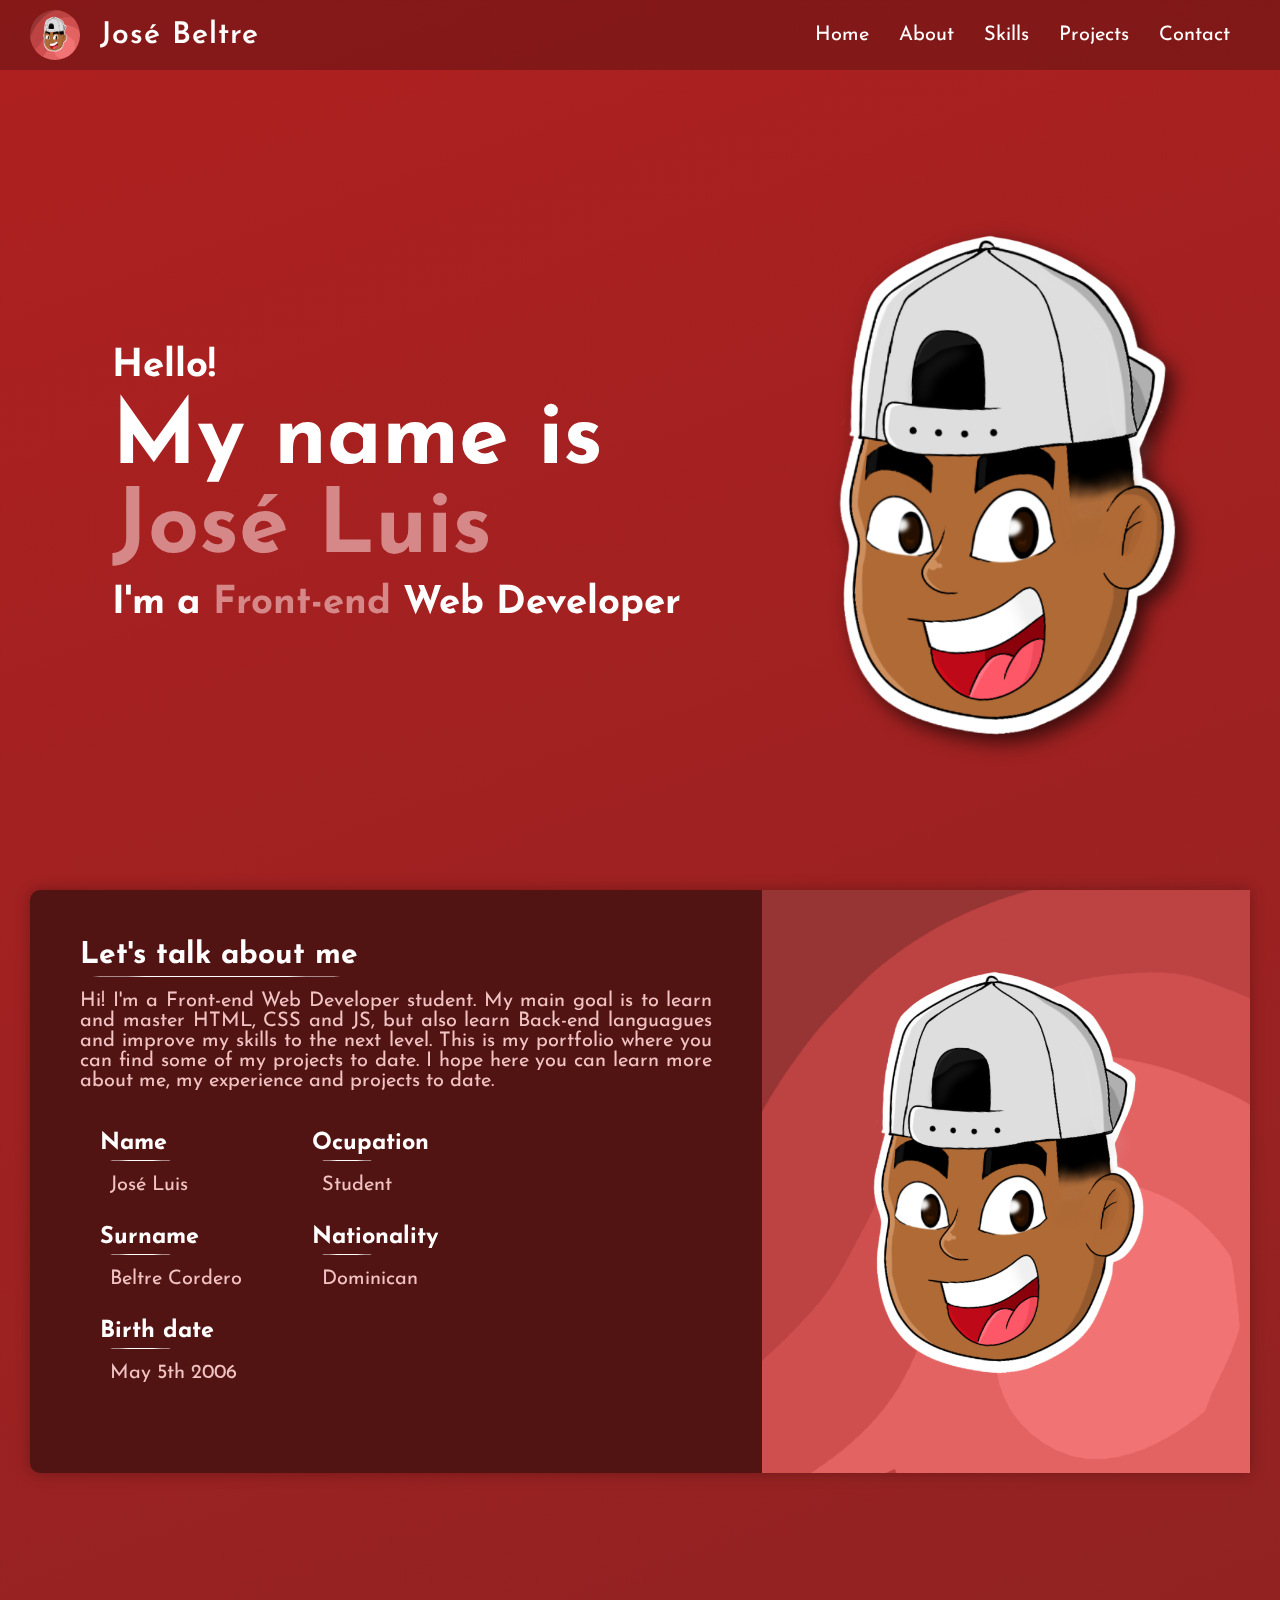
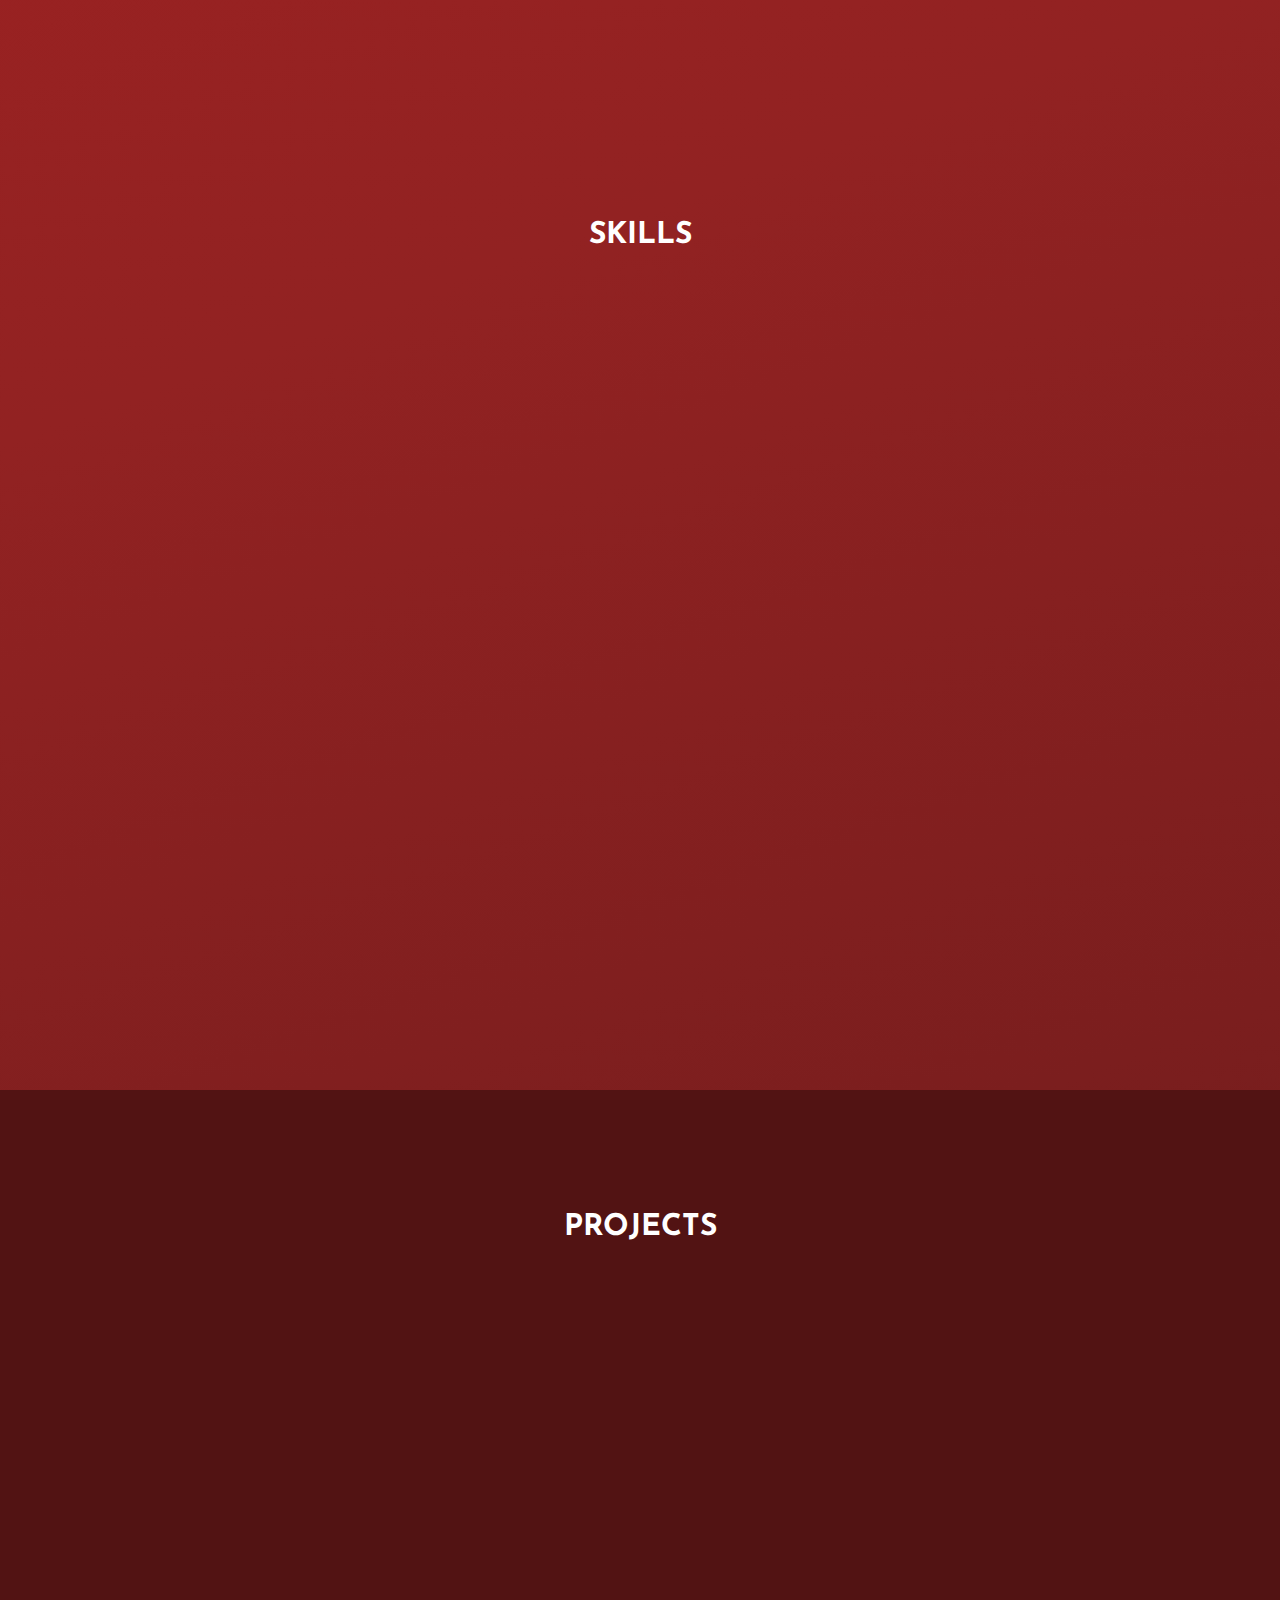
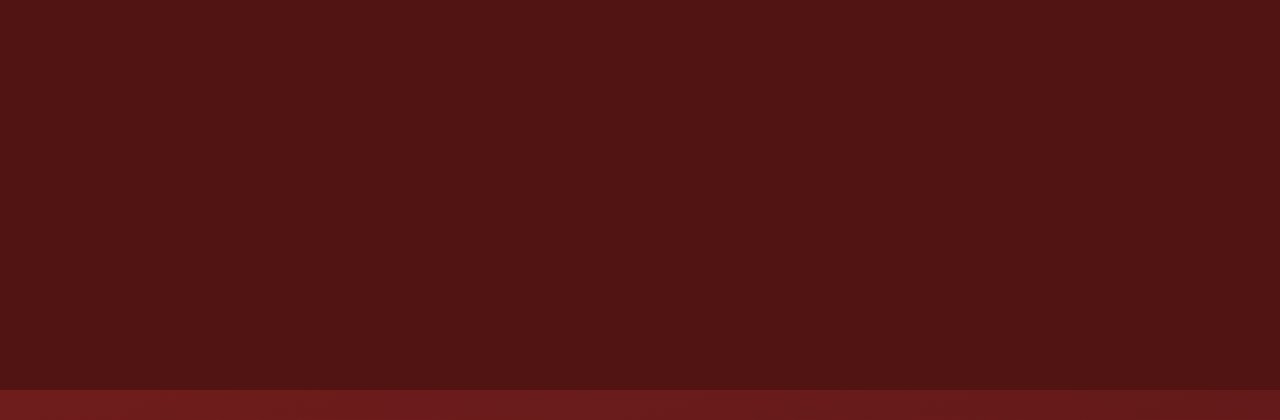
<file: index.html>
<!DOCTYPE html>
<html lang="en">
<head>
    <meta charset="UTF-8">
    <meta http-equiv="X-UA-Compatible" content="IE=edge">
    <meta name="viewport" content="width=device-width, initial-scale=1.0">
    <link rel="stylesheet" href="https://cdn.jsdelivr.net/npm/bootstrap-icons@1.10.5/font/bootstrap-icons.css">
    <link rel="stylesheet" href="./src/style.css">
    <link rel="preconnect" href="https://fonts.googleapis.com">
    <link rel="preconnect" href="https://fonts.gstatic.com" crossorigin>
    <link href="https://fonts.googleapis.com/css2?family=Sigmar&family=Josefin+Sans&display=swap" rel="stylesheet">
    <link rel="icon" href="./assets/logo-page.png" type="image/x-icon">
    <title>José Beltre - Portfolio</title>
</head>
<body>
    <header>
        <div class="logo">
            <img src="./assets/logo.jpg" alt="logo">
            <h2>José Beltre</h2>
        </div>
        <div class="open-nav"><i class="bi bi-list"></i></div>
        <nav class="nav">
            <div class="close-nav"><i class="bi bi-x-lg"></i></div>
            <div class="a_list">
                <a href="#home">Home</a>
                <a href="#about">About</a>
                <a href="#skills">Skills</a>
                <a href="#projects">Projects</a>
                <a href="#contact">Contact</a>
            </div>
        </nav>
    </header>
    <main>
        <section id="home" class="home">
            <div class="home__div1 animate">
                <div>
                    <h2>Hello!</h2>
                    <h2>My name is</h2>
                    <h2>José Luis</h2>
                    <h2>I'm a <span> Front-end</span> Web Developer</h2>
                    
                </div>
            </div>
            <div class="home__div2 animate">
                <img src="./assets/logo-no-bg.png" alt="main-img">
            </div>
        </section>
        <section class="about" id="about">
            <div class="about-container animate">
                <div class="about__div1">
                    <h2>Let's talk about me</h2>
                    <p>Hi! I'm a Front-end Web Developer student. My main goal is to learn and master HTML, CSS and JS, but also learn Back-end languagues and improve my skills to the next level. This is my portfolio where you can find some of my projects to date.  I hope here you can learn more about me, my experience and projects to date.</p>
                    <div class="about__div1-infolist">
                        <ul>
                            <li>
                                <h3>Name</h3>
                                <p>José Luis</p>
                            </li>
                            <li>
                                <h3>Surname</h3>
                                <p>Beltre Cordero</p>
                            </li>
                            <li>
                                <h3>Birth date</h3>
                                <p>May 5th 2006</p>
                            </li>
                        </ul>
                        <ul>
                                
                            <li>
                                <h3>Ocupation</h3>
                                <p>Student</p>
                            </li>
                            <li>
                                <h3>Nationality</h3>
                                <p>Dominican</p>
                            </li>
                        </ul>
                    </div>
                </div>
                <div class="about__div2">
                </div>
            </div>
        </section>
        <section class="skills" id="skills">
            <h2>SKILLS</h2>
            <div class="skills__div1">
                <ul class="skills-list">
                    <li class="animate">
                        <h3>HTML5</h3>
                        <div class="progressbar"><span>90%</span></div>
                    </li>
                    <li class="animate">
                        <h3>CSS3</h3>
                        <div class="progressbar"><span>70%</span></div>
                    </li>
                    <li class="animate">
                        <h3>BOOSTRAP</h3>
                        <div class="progressbar"><span>0%</span></div>
                    </li>
                    <li class="animate">
                        <h3>JS</h3>
                        <div class="progressbar"><span>20%</span></div>
                    </li>
                    <li class="animate">
                        <h3>REACT/ANGULAR</h3>
                        <div class="progressbar"><span>0%</span></div>
                    </li>
                    <li class="animate">
                        <h3>PHP</h3>
                        <div class="progressbar"><span>0%</span></div>
                    </li>
                </ul>
            </div>
        </section>
        <section id="projects" class="projects ">
            <h2>PROJECTS</h2>
            <div class="projects__div animate"></div>
        </section>
    </main>
    <script type="module" src="./src/script.js"></script>
</body>
</html>
</file>
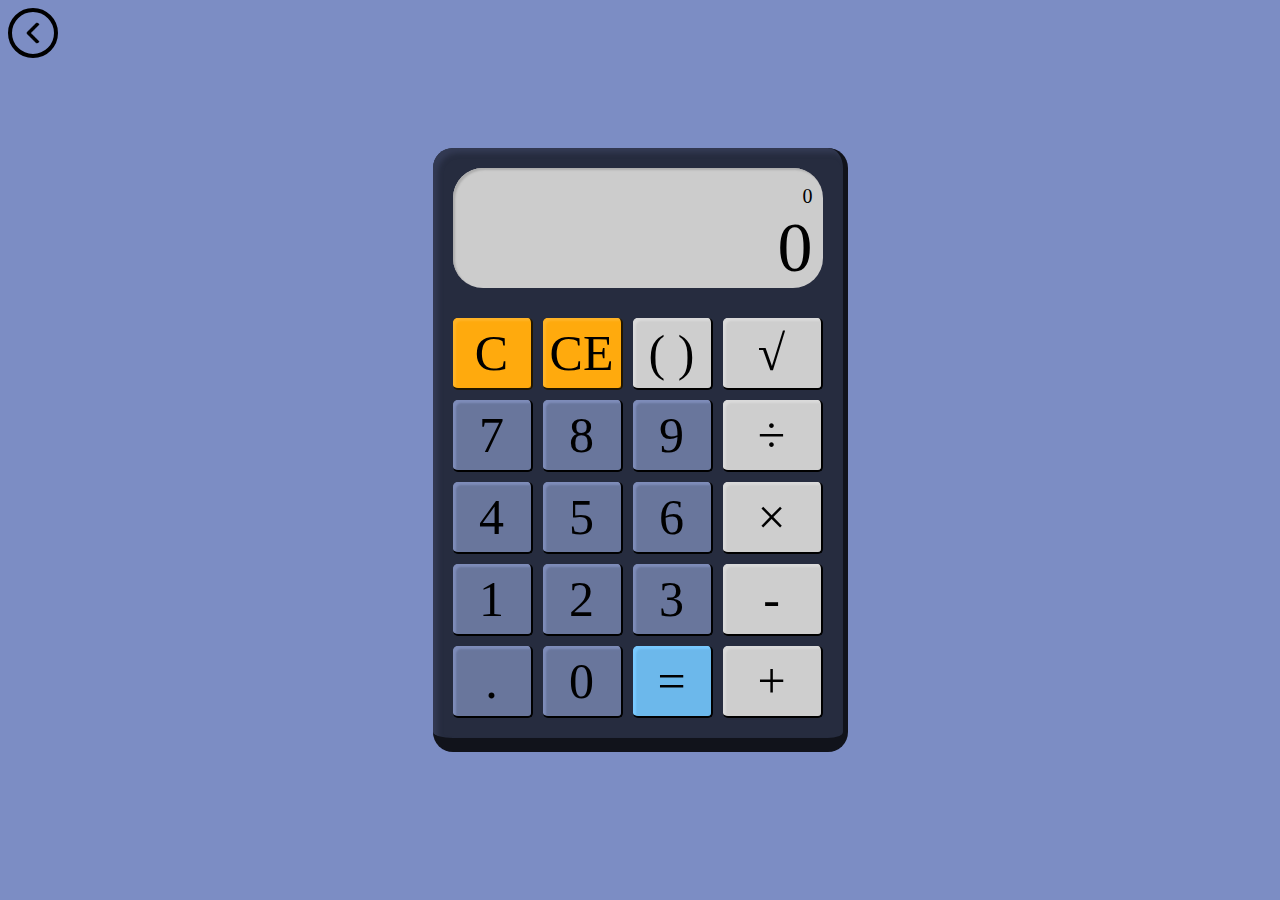
<file: projects/Calculator/calculator.html>
<!DOCTYPE html>
<html lang="en">
<head>
    <meta charset="UTF-8">
    <meta http-equiv="X-UA-Compatible" content="IE=edge">
    <meta name="viewport" content="width=device-width, initial-scale=1.0">
    <meta name="description" content="A simple calculator ideal for basic mathematical operations, made with the purpose of learning basic programing!">
    <meta name="author" content="José Beltre">
    <link rel="stylesheet" href="./styles/styles.css">
    <title>Calculator</title>
</head>
<body>
    <a href="">
        <img id="arrowBack" src="./assets/flecha-izquierda.png" alt="Arrow to go back">
    </a>
    <!-- <h1>Jose's Calculator</h1> -->
    <div class="calculator">
        <!-- Pantalla de la Calculadora -->
        <div class="screen">
            <p id="ecuations">0</p>
            <p id="result">0</p>
        </div>
        <!-- Teclado -->
        <div class="keyboard">
            <div class="firstOfAllRow">
                <div id="btnClear" class="buttons functionsBtns C">C</div>
                <div id="btnClear2" class="buttons functionsBtns C">CE</div>
                <div id="btnParenthesis" class="buttons functionsBtns">( )</div>
                <div id="btnSquareRoot" class="buttons operationsColumn">√</div>
            </div>
            <div class="firstRow">
                <div id="btn7" class="buttons">7</div>
                <div id="btn8" class="buttons">8</div>
                <div id="btn9" class="buttons">9</div>
                <div id="btnDivision" class="buttons operationsColumn">÷</div>
            </div>
            <div class="secondRow">
                <div id="btn4" class="buttons">4</div>
                <div id="btn5" class="buttons">5</div>
                <div id="btn6" class="buttons">6</div>
                <div id="btnMultiplication" class="buttons operationsColumn">×</div>
            </div>
            <div class="thirdRow">
                <div id="btn1" class="buttons">1</div>
                <div id="btn2" class="buttons">2</div>
                <div id="btn3" class="buttons">3</div>
                <div id="btnRest" class="buttons operationsColumn">-</div>
            </div>
            <div class="fourthRow">
                <div id="btnPoint" class="buttons">.</div>
                <div id="btn0" class="buttons">0</div>
                <div id="btnResult" class="buttons functionsBtns equal">=</div>
                <div id="btnSum"class="buttons operationsColumn">+</div>
            </div>
            
        </div>

    </div>

<script src="./scripts/script.js"></script>
</body>
</html>
</file>
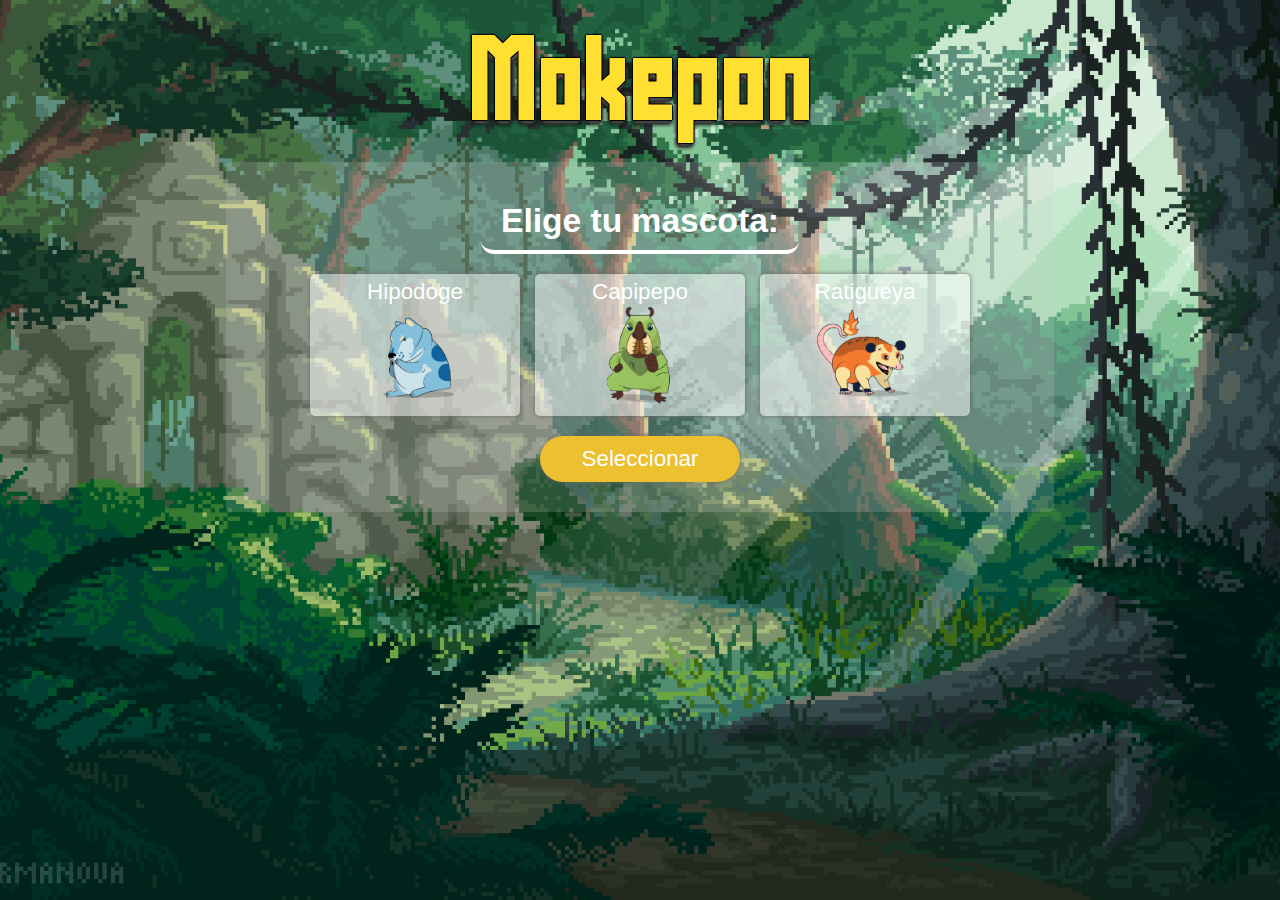
<file: projects/Mokepon/mokepon.html>
<!DOCTYPE html>
<html lang="es">

<head>

    <meta charset="UTF-8">
    <meta http-equiv="X-UA-Compatible" content="IE=edge">
    <meta name="viewport" content="width=device-width, initial-scale=1.0">
    <link rel="stylesheet" href="styles.css">
    <title>Mokepon</title>
</head>

<body>
    <header>
        <img src="./media/Mokepon.png" alt="mokepon">
    </header>

    <main class="container">
        <section id="seleccion-mascota">
            <h2>Elige tu mascota:</h2>
            <div id="contenedor-tarjetas" class="seleccion-mascota-div">
               

                <!--
                    <label for="langostelvis">Langostelvis</label>
                    <input type="radio" name="mascota" id="langostelvis" />
            
                    <label for="tucapalma">Tucapalma</label>
                    <input type="radio" name="mascota" id="tucapalma" />
            
                    <label for="pydos">Pydos</label>
                    <input type="radio" name="mascota" id="pydos" />
            
                    Langostelvis -> Agua🌊 y Fuego🔥
                    Tucapalma -> Agua🌊 y Tierra🌱
                    Pydos -> Tierra🌱 y Fuego🔥
                    -->
            </div>
            <button type="button" id="boton-mascota">Seleccionar</button>
        </section>
        <section id="seleccion-ataque">

            <h2>Elige el ataque:</h2>

            <div id="contenedor-ataques" class="botones-ataques">
                
            </div>

            <div id="mensajes">
                <p id="resultado"> ¡Que comience la batalla! </p>

            </div>

            <section id="ultimo-section">

                <div id="div-reiniciar">
                    <button id="boton-reinicio">Reiniciar</button>
                </div>
            </section>

            <div class="ataques-div">

                <div>
                    <p class="green vidas" id="vidas-jugador">3</p>
                    <p class="green" id="mascota-jugador"></p>
                    <div id="ataque-jugador"></div>
                </div>
                <div>
                    <p class="green vidas" id="vidas-enemigo">3</p>
                    <p class="green" id="mascota-enemigo"></p>
                    <div id="ataque-enemigo"></div>
                </div>

            </div>

        </section>
    </main>
    <script src="js/codigo.js"></script>
</body>

</html>
</file>
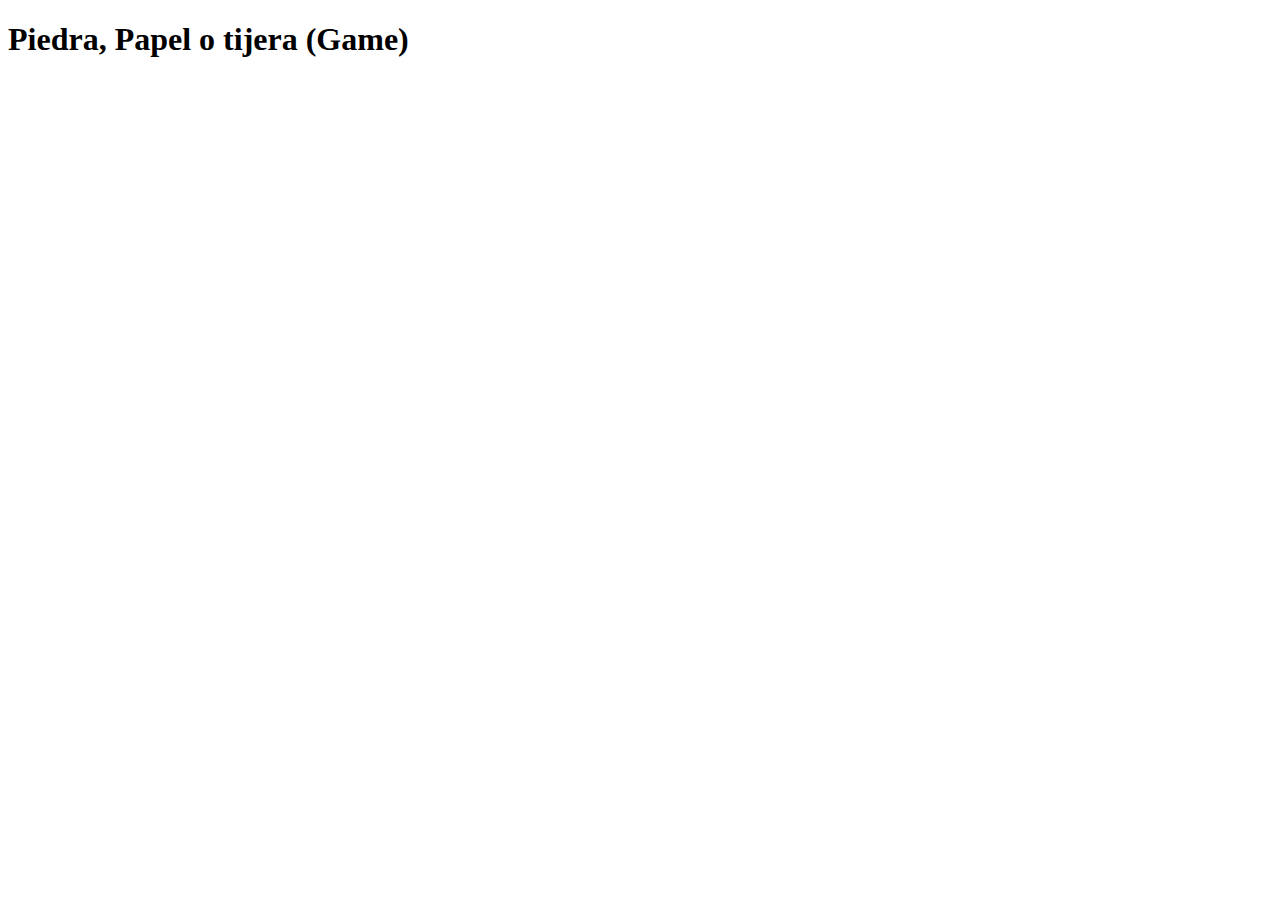
<file: projects/PPyT/1-Piedra-Papel-Tijeras.html>
<!DOCTYPE html>
<html lang="en">
<head>
    <meta charset="UTF-8">
    <meta http-equiv="X-UA-Compatible" content="IE=edge">
    <meta name="viewport" content="width=device-width, initial-scale=1.0">
    <title>No c</title>
    <script>
    //Juego> Piedra, Papel o Tijera
    let jugador = 0
    let pc = 2 
    //Pedir al usuario un valor
    jugador = prompt("Elige: 1. Piedra 2. Papel 3. Tijera")
    //Condicionales de Opciones Jugador
    if(jugador == 1){
        alert("Elegiste Piedra🥌")
    } else if(jugador == 2){
        alert("Elegiste Papel📃")
    } else if(jugador == 3){
        alert("Elegiste Tijera✂")
    }
    else{
        alert("El valor no es un valor enlistado")
    }
    //Condicionales de Opciones Maquina
    if(pc == 1){
        alert("La Maquina eligio Piedra🥌")
    } else if(pc == 2){
        alert("La Maquina eligio Papel📃")
    } else if(pc == 3){
        alert("La Maquina eligio Tijera✂")
    }
    //COMBATE
    if(pc == jugador){
        alert("EMPATE! :0")
    } else if(jugador == 1 && pc == 3){
        alert('Ganaste :D')
    } else if(jugador == 2 && pc == 1){
        alert("Ganaste :D")
    } else if(jugador == 3 && pc == 2){
        alert('Ganaste :D')
    } else{
        alert('Perdiste papi chulo :c')
    }

    </script>
</head>
<body>
    <h1>Piedra, Papel o tijera (Game) </h1>
</body>
</html>
</file>
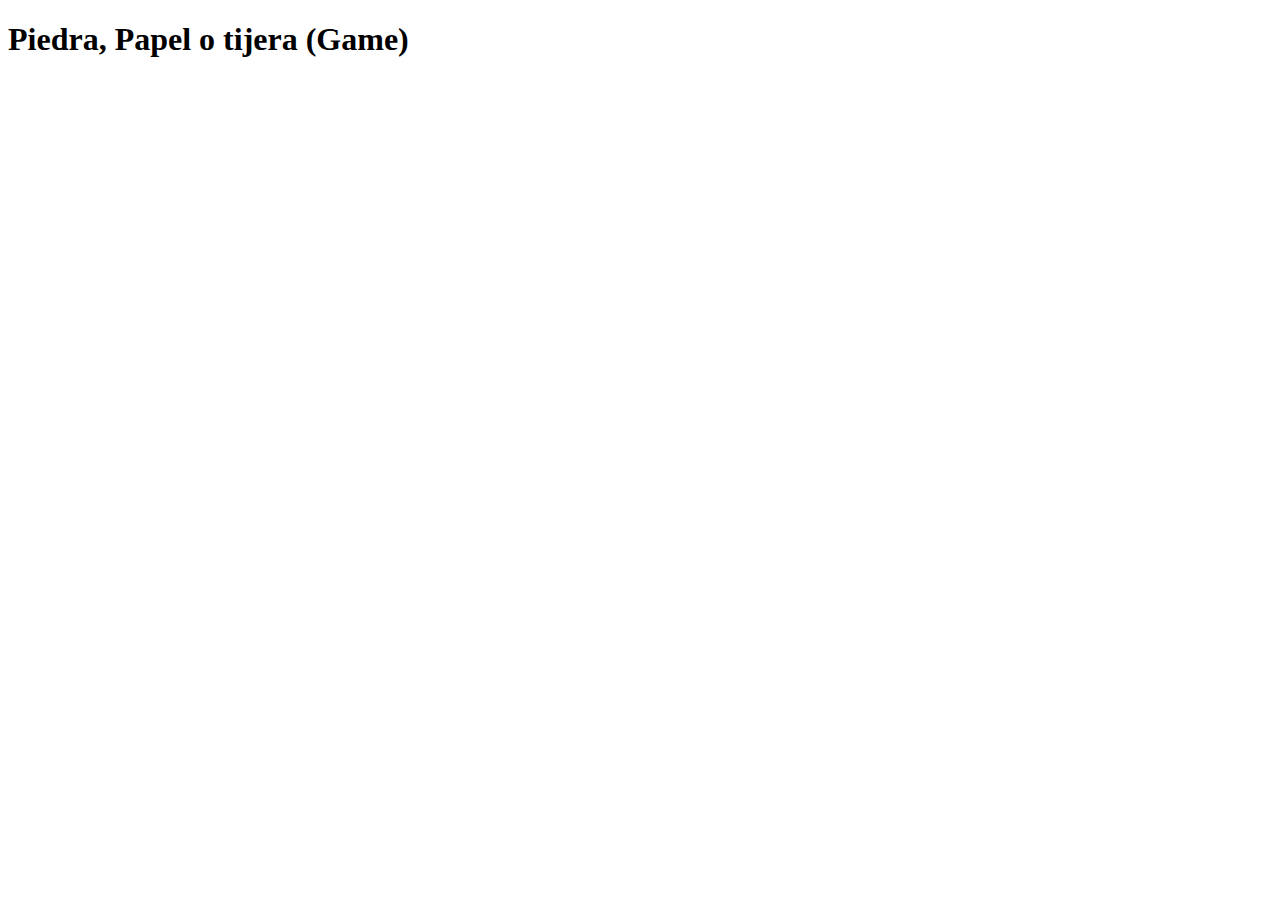
<file: projects/PPyT/2-Piedra-Papel-Tijeras.html>
<!DOCTYPE html>
<html lang="en">
<head>
    <meta charset="UTF-8">
    <meta http-equiv="X-UA-Compatible" content="IE=edge">
    <meta name="viewport" content="width=device-width, initial-scale=1.0">
    <title>No c</title>
    <script>
    //Juego> Piedra, Papel o Tijera
    let jugador = 0
    let min = 1
    let max = 3
    let pc = Math.floor( Math.random() * ( max - min + 1 ) + min );
    //Pedir al usuario un valor
    jugador = prompt("Elige: 1. Piedra 2. Papel 3. Tijera")
    //Condicionales de Opciones Jugador
    if(jugador == 1){
        alert("Elegiste Piedra🥌")
    } else if(jugador == 2){
        alert("Elegiste Papel📃")
    } else if(jugador == 3){
        alert("Elegiste Tijera✂")
    }
    else{
        alert("El valor no es un valor enlistado")
    }
    //Condicionales de Opciones Maquina
    if(pc == 1){
        alert("La Maquina eligio Piedra🥌")
    } else if(pc == 2){
        alert("La Maquina eligio Papel📃")
    } else if(pc == 3){
        alert("La Maquina eligio Tijera✂")
    }
    //COMBATE
    if(pc == jugador){
        alert("EMPATE! :0")
    } else if(jugador == 1 && pc == 3){
        alert('Ganaste :D')
    } else if(jugador == 2 && pc == 1){
        alert("Ganaste :D")
    } else if(jugador == 3 && pc == 2){
        alert('Ganaste :D')
    } else{
        alert('Perdiste papi chulo :c')
    }

    </script>
</head>
<body>
    <h1>Piedra, Papel o tijera (Game) </h1>
</body>
</html>
</file>
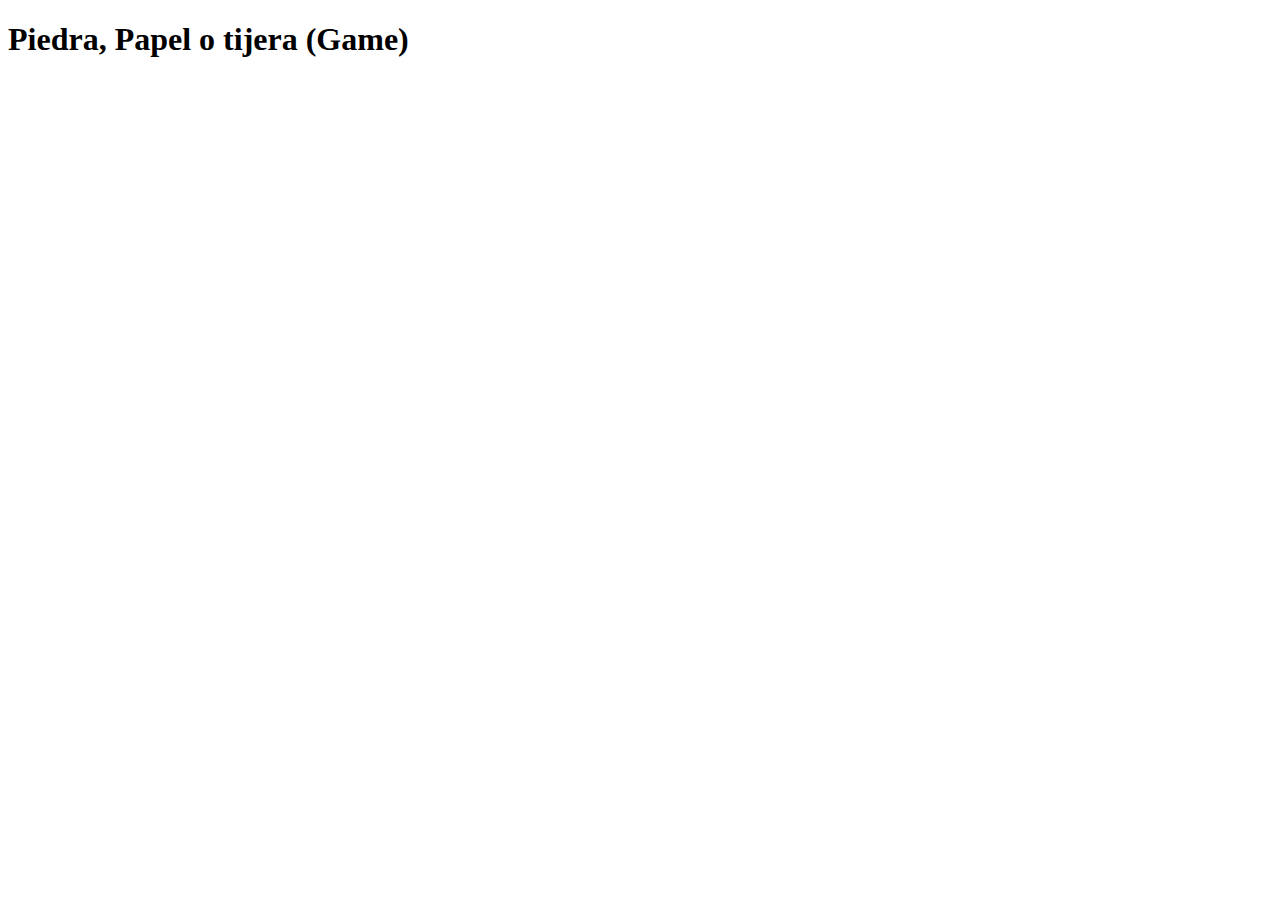
<file: projects/PPyT/3-Piedra-Papel-Tijeras-Funcion-random.html>
<!DOCTYPE html>
<html lang="en">
<head>
    <meta charset="UTF-8">
    <meta http-equiv="X-UA-Compatible" content="IE=edge">
    <meta name="viewport" content="width=device-width, initial-scale=1.0">
    <title>No c</title>
    <script>
    //Declarando una funcion para sacar numeros random
    function randomNum(min, max){
        return Math.floor( Math.random() * ( max - min + 1 ) + min );
    }
    //Funcion para jugada
    function eleccion(jugada){
        let resultado = ""
        if(jugada == 1){
            resultado = "Piedra🥌"
        } else if(jugada == 2){
            resultado = "Papel📃"
        } else if(jugada == 3){
            resultado = "Tijera✂"
        } else{
            resultado = "❌Valor no enlistado❌"
        }
            return resultado
    }
    //Juego: Piedra, Papel o Tijera
    let jugador = 0
    let pc = 0
    let triunfosJ = 0
    let triunfosPc = 0

    //Bucle/Ciclo
    while (triunfosJ != 3 && triunfosPc != 3) {
        //Valor de la Maquina
        pc = randomNum(1,3)
        //Pedir al usuario un valor
        jugador = prompt("Elige: 1. Piedra 2. Papel 3. Tijera")

        //Alerts de las elecciones
        alert("El Jugador ha elegido: " + eleccion(jugador))
        alert("La Máquina ha elegido: " + eleccion(pc))

        //COMBATE
        if(pc == jugador){
            alert("EMPATE! :0")
        } else if(jugador == 1 && pc == 3){
            alert('Ganaste :D')
            triunfosJ += 1
        } else if(jugador == 2 && pc == 1){
            alert("Ganaste :D")
            triunfosJ += 1
        } else if(jugador == 3 && pc == 2){
            alert('Ganaste :D')
            triunfosJ += 1
        } else{
            alert('Perdiste papi chulo :c')
            triunfosPc += 1
        }

            }
        if (triunfosJ == 3){
            alert('Ganaste ' + triunfosJ + ' veces. Perdiste ' + triunfosPc + ' veces. Le has ganado a la Maquina eres todo un crack, toma una flor 🌷')
        }
        else if (triunfosPc == 3){
            alert('Ganaste ' + triunfosJ + ' veces. Perdiste ' + triunfosPc + ' veces. Ha ganado la Maquina, pero no te desanimes, toma un chocolatito 🍫')
        }

    </script>
</head>
<body>
    <h1>Piedra, Papel o tijera (Game) </h1>
</body>
</html>
</file>
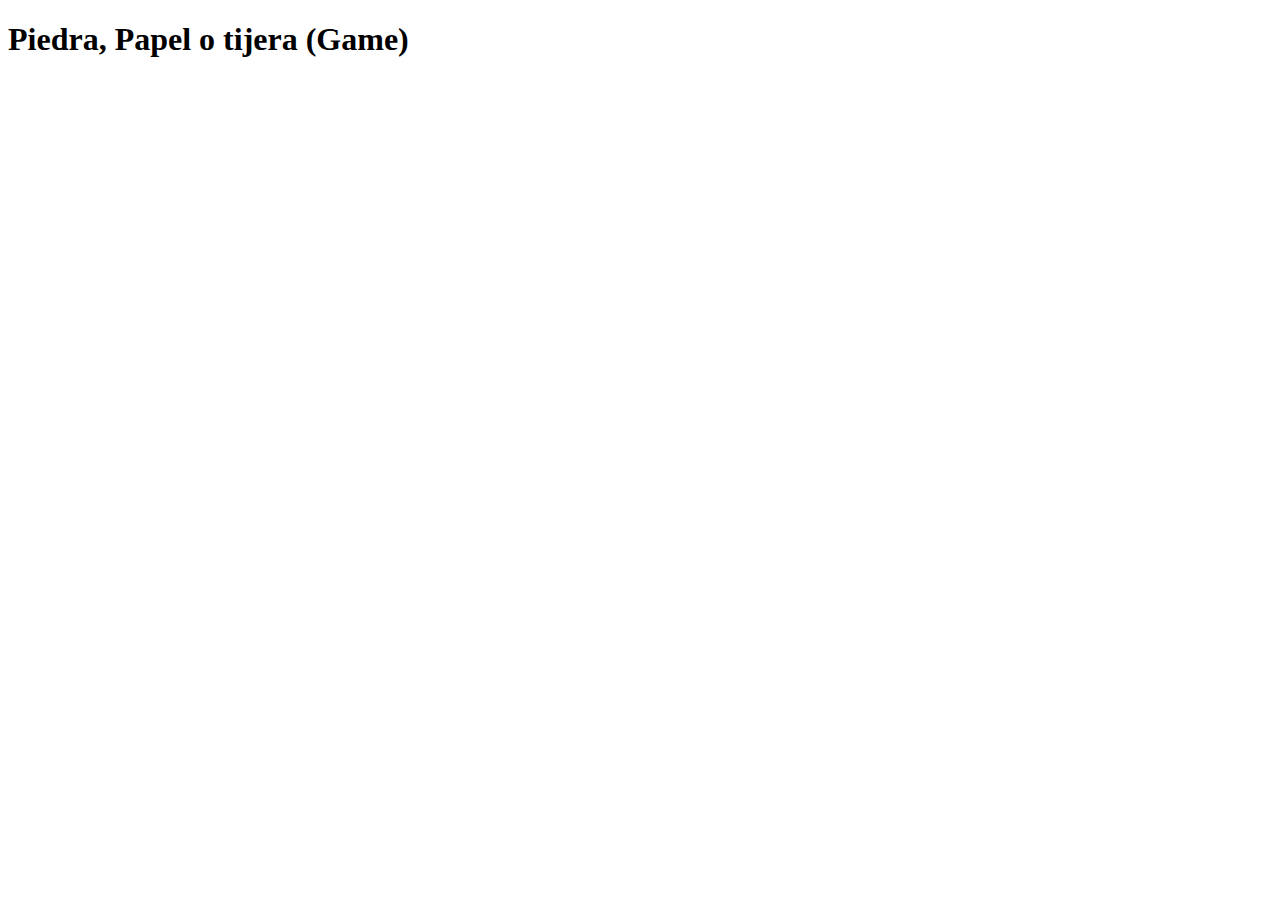
<file: projects/PPyT/4-Piedra-Papel-Tijeras.html>
<!DOCTYPE html>
<html lang="en">
<head>
    <meta charset="UTF-8">
    <meta http-equiv="X-UA-Compatible" content="IE=edge">
    <meta name="viewport" content="width=device-width, initial-scale=1.0">
    <title>No c</title>
    <script>
    //Declarando una funcion para sacar numeros random
    function randomNum(min, max){
        return Math.floor( Math.random() * ( max - min + 1 ) + min );
    }
    //Funcion para jugada
    function eleccion(jugada){
        let resultado = ""
        if(jugada == 1){
            resultado = "Piedra🥌"
        } else if(jugada == 2){
            resultado = "Papel📃"
        } else if(jugada == 3){
            resultado = "Tijera✂"
        } else{
            resultado = "❌Valor no enlistado❌"
        }
            return resultado
    }
    //Funcion para el Combate
    function combate(jugador1, jugador2){
        victoria = ''
        if(jugador1 == jugador2){
            alert("EMPATE! :0") 
            victoria = 'empate'
        } else if((jugador1 == 1 && jugador2 == 3) || (jugador1 == 2 && jugador2 == 1 ) || (jugador1 == 3 && jugador2 == 2)) {
            alert('Ganaste :D')
            victoria = 'gana'
        } else{
            alert('Perdiste papi chulo :c')
            victoria = 'pierde' 
        }
        return victoria
    }


    //Juego: Piedra, Papel o Tijera
    let jugador = 0
    let pc = 0
    let triunfosJ = 0
    let triunfosPc = 0



    while (triunfosJ != 3 && triunfosPc != 3){
        pc = randomNum(1,3)
        jugador = prompt("Elige: 1. Piedra 2. Papel 3. Tijera")

        alert("El Jugador ha elegido: " + eleccion(jugador))
        alert("La Máquina ha elegido: " + eleccion(pc))

        resultado = combate(jugador,pc)
        if (resultado == 'gana'){
            triunfosJ += 1
        } else if (resultado == 'pierde'){
            triunfosPc += 1
        }

    }
    if (triunfosJ == 3){
        alert('Ganaste ' + triunfosJ + ' veces. Perdiste ' + triunfosPc + ' veces. Le has ganado a la Maquina eres todo un crack, toma una flor 🌷')
    } else if (triunfosPc == 3){
        alert('Ganaste ' + triunfosJ + ' veces. Perdiste ' + triunfosPc + ' veces. Ha ganado la Maquina, pero no te desanimes, toma un chocolatito 🍫')
        }

    </script>
</head>
<body>
    <h1>Piedra, Papel o tijera (Game) </h1>
</body>
</html>
</file>
<file: src/style.css>
:root{
    --primary: #3D0000;
    --secondary: #521313;
    --font-primary: #576CBC;
    --another: #de1a1a;
}
*,*::after,*::before{
    margin: 0;
    padding: 0;
    box-sizing: border-box;
    font-family: 'Josefin Sans';
}
html{
    font-size: 20px;
    scroll-behavior: smooth;
}
body{
    background-color: var(--secondary);
    color: #fff;
    min-height: 100vh;
    background-image: linear-gradient(160deg, #af2020, #922222, #641a1a);
    display: flex;
    justify-content: center;
    align-items: center;
    overflow-x: hidden;
}
header{
    position: fixed;
    top: 0;
    right: 0;
    color: #fff;
    min-height: 60px;
    width: 100%;
    display: flex;
    justify-content: space-between;
    align-items: center;
    flex-wrap: wrap;
    padding: 10px 50px 10px 30px;
    transition: background-color .9s ease,box-shadow .9s ease;
    z-index: 11;
    gap: 10px;
}
header:hover{
    background-color: #0000003b;
    transition: background-color .9s ease,box-shadow .9s ease;
}
header.setBgColor{
    background-color: #771919;
    box-shadow: 4px 0px 20px #00000077;
    transition: background-color .9s ease,box-shadow .9s ease;
}
.logo{
    display: flex;
    justify-content: center;
    align-items: center;
    margin-right: 30px;
}
.logo img{
    width: 50px;
    border-radius: 50%;
    margin-right: 20px;
}
.logo h2{
    font-family: 'Josefin Sans', sans-serif;
    letter-spacing: 1px;
    color: #fff;
    font-weight: 600;
}
nav{
    min-width: 400px;
}
.a_list{
    display: flex;
    justify-content: center;
    align-items: center;
    flex-wrap: wrap;
    gap: 30px;
}
.a_list a{
    position: relative;
    color: #fff;
    text-decoration: none;
}

.a_list a::after{
    content: " ";
    position: absolute;
    top: 100%;
    right: 0%;
    background-color: #fff;
    width: 100%;
    height: 2px;
    transform: scaleX(0);
    transform-origin: 100%;
    transition: transform .5s ease;
}
.a_list a.selected::after{
    content: " ";
    position: absolute;
    top: 100%;
    right: 0%;
    background-color: #fff;
    width: 100%;
    height: 2px;
    transform: scaleX(1);
}
/* #home:target ~ .a_list a::after{
    transform: scaleX(1);
} */
.a_list a:hover::after{
    transform: scaleX(1);
    transform-origin: 0%;
    transition: transform .5s ease;
}
main{
    min-height: 100%;
    width: 100%;
    display: flex;
    flex-direction: column;
    padding: 30px;
    justify-content: center;
    align-items: center;
    margin-top: 50px;
}
section{
    scroll-margin-top: 80px;
    width: 100%;
    min-height: 100vh;
}
.home{
    display: flex;
    min-height: 90vh;
    align-items: center;
}
.home__div1{
    width: 60%;
    display: flex;
    justify-content: center;
    align-items: center;
}
.home__div1 div{
    display: flex;
    justify-content: center;
    flex-direction: column;

}

.home__div1 h2{
    margin: 10px 0px;
    font-size: 3vw;
}
.home__div1 h2:nth-child(2),
.home__div1 h2:nth-child(3){
    font-size: 7vw;
    margin: 0;
}
.home__div1 h2:nth-child(3),
.home__div1 h2 span
{
    color: #d68888;
}
.home__div1 p{
    margin: 20px 0px;
    width: 80%;
    text-align: justify;
}
.home__div2{
    display: flex;
    justify-content: center;
    align-items: center;
    width: 40%;
}
.home__div2 img{
    width: 70%;
    filter: drop-shadow(8px 8px 10px #000000a6);
}
.open-nav,
.close-nav{
    display: none;
}
.about-container{
    display: flex;
    justify-content: center;
    box-shadow: 0px 0px 15px #00000044 ;
    border-top-left-radius: 10px;
    border-bottom-left-radius: 10px;
    color: #f1c3c3;
    overflow: hidden;
    transform: scale(.95);
    transform-origin: 50% 100%;
    transition: transform .6s ease;
}
.about-container:hover{
    transform: scale(1);
    transition: transform .3s ease-in-out;
}
.about__div1{
    background-color: var(--secondary);
    width: 60%;
    padding: 20px;

}
.about__div1 h2,
.about__div1 h3{
    position: relative;
    margin-bottom: 20px;
    color: #fff;
}
.about__div1 h2::after,
.about__div1 h3::after{
    content: "";
    height: 1px;
    width: 40%;
    position: absolute;
    top: 100%;
    left: 0;
    margin: 5px 0px 5px 10px ;
    border-radius: 50%;
    background-color: #fff;
}
.about__div1 p{
    margin: 20px 0px;
}
.about__div1-infolist{
    display: flex;
    flex-wrap: wrap;
    gap: 30px;
}
.about__div1 ul{
    display: flex;
    flex-direction: column;
    justify-content: left;
    flex-wrap: wrap;
    gap: 10px;
    list-style: none;
    margin-left: 10px;
}
.about__div1 ul li p{
    margin: 0px 10px;
    color: #f1c3c3;
}
.about__div2{
    background-image: url("../assets/logo.jpg");
    background-size: cover;
    background-position: center;
    width: 40%;
    min-height: 100%;
}
.skills{
    display: flex;
    flex-flow: column nowrap;
    /* background-color: var(--secondary); */
    padding: 30px;
    border-radius: 10px;
    gap: 50px;
}
.skills h2{
    text-align: center;
}
.skills ul{
    list-style: none;
    display: flex;
    flex-wrap: wrap;
    gap: 40px;
}
.skills li{
    display: flex;
    flex-flow: column nowrap;
    min-width: 230px;
    flex: 1 0 33%;
    gap: 10px;

    opacity: 0;
    filter: blur(5px);
    transform: translateX(-100%);
    transition: transform 1s ease;
}
.animate{
    opacity: 0;
    filter: blur(5px);
    transform: translateX(-100%);
    transition: transform 1s ease;
}
.about-container,
.projects__div{
    transform: translateX(100%);
}
.show,
li.show{
    opacity: 1;
    filter: blur(0px);
    transform: translateX(0%);
    transition: transform 1s ease;
}


.progressbar{
    background-color: #0000002a;
    min-height: 20px;
    border-radius: 20px;
    overflow: hidden;
    /* box-shadow: 0px 0px 5px inset #00000065; */
}
.progressbar span{
    display: flex;
    justify-content: end;
    background-color: #af2020;
    padding: 3px;
    height: 100%;
}

.projects{
    background-color: var(--secondary);
    display: flex;
    justify-content: center;
    align-items: center;
    flex-flow: column wrap;
    gap: 40px;
    min-width: 100vw;
    min-height: 100vh;
    padding: 50px;
}
.projects__div{
    display: flex;
    justify-content: center;
    align-items: center;
    flex-flow: row wrap;
    gap: 20px;
}

.project{
    position: relative;
    /* min-width: 200px;
    max-width: 400px; */
    overflow: hidden;
    display: flex;
    box-shadow: 0px 5px 3px #0000007e;
    transition: all .3s ease;
    flex: 1 0 300px;
    font-size: 110%;
    text-shadow: 1px 1px 30px #fff;
}
.project h3{
    text-transform: uppercase;
}
.project:hover{
transform: translateY(-5px);
    box-shadow: 0px 10px 5px #00000042;
    transition: all .3s ease;
}
.project-img{
    width: 100%;
    height: 100%;
}
.project-img img{
    width: 100%;
    height: 100%;
}

.project-description{
    position: absolute;
    top: 50%;
    left: 50%;
    transform: translate(-50%, -50%);
    min-width: 100%;
    min-height: 100%;
    display: flex;
    justify-content: center;
    align-items: center;
    flex-direction: column;
    text-align: center;
    backdrop-filter: blur(2px);
    padding: 15px;
    gap: 10px;
}

.project a{
    min-height: 100%;
    min-width: 100%;
    text-decoration: none;
    color: #000000;
}



@media screen and (min-width: 1280px) {
    .about__div1{
        padding: 50px;
        text-align: justify;

    }
    .about__div1-infolist{
        margin: 30px 0px;
    }
    .about__div1 ul li{
        margin: 10px;
    }
}
@media screen and (max-width: 790px) {
    header{
        justify-content: center;
        gap: 10px;
    }
}
@media screen and (max-width: 610px) {
    
    main{
        margin-top: 100px;
    }
    .home{
        display: flex;
        flex-direction: column;
        gap: 20px;
    }
    .home__div1{
        width: 100%;
    }
    .home__div1 div{
        display: flex;
        justify-content: center;
        align-items: center;
    }
    .home__div2{
        width: 100%;
    }
    .home__div2 img{
        width: 80%;
        filter: drop-shadow(8px 8px 10px #000000a6);
    }
    .home__div1 h2{
        margin: 10px 0px;
        font-size: 5vw;
    }
    .home__div1 h2:nth-child(2),
    .home__div1 h2:nth-child(3){
        font-size: 10vw;
        margin: 0;
    }
    .about-container{
        flex-direction: column-reverse;
        overflow: hidden;
        border-radius: 20px 20px 0px 0px;
    }
    .about__div1,
    .about__div2{
        width: 100%;
    }
    .about__div1-infolist{
        display: flex;
        justify-content: space-around;
        flex-wrap: wrap;
        gap: 30px;
    }
    .about__div1 ul li p{
        margin: 0;

    }
    .about__div2{
        min-height: 400px
    }
}
@media screen and (max-width: 520px){
    .open-nav,
    .close-nav{
    display: block;
    font-size: 1.5rem;
    cursor: pointer;
    }
    .close-nav{
        position: absolute;
        top: 25px;
        right: 50px;
        font-size: 1.3rem;
    }
    header{
        justify-content: space-between;
        z-index: 10;
        flex-wrap: nowrap;
    }
    nav{
        position: absolute;

        transform: scaleY(0);
        /* transition: all 300ms ease; */
    }
    nav.visible{
        opacity: 1;
        visibility: 1;

        display: flex;
        top: 0;
        right: 0;
        height: 100vh;
        min-width: 100%;
        background-color: #510f0f;
        flex-direction: column;
        align-items: end;
        padding: 1rem 2rem;
        gap: 2rem;
        /* box-shadow: 0 0 0 100vmax #00000081; */
        transform: scaleY(1);
        transform-origin: 100% 0%;
        justify-content: center;
        align-items: center;
        font-size: 1.4rem;
    }
    .a_list{
        flex-direction: column;
        justify-content: center;
        align-items: center;
    }
}
</file>
<file: projects/Calculator/styles/styles.css>
*{
    margin: 0;
    padding: 0;
    box-sizing: border-box;
}

body{
    background-color: #7c8dc4;
    display: flex;
    flex-direction: column  ;
    justify-content: center ;
    align-items: center;
    min-height: 100vh;
}
/* h1{
    font-family: 'Courier New', Courier, monospace;
} */
.calculator{
    background-color: #262c3f;
    padding: 20px;
    margin: 5px;
    border-radius: 20px;
    border-bottom: 14px solid #11131b;
    border-right: 5px solid #11131b;
    display: grid;
    grid-template-rows: 120px 400px;
    gap: 30px;
    box-shadow: inset #333a53 5px 5px 5px;
    box-sizing: content-box;
}
.screen{
    font-size: 70px;
    background-color: #ccc;
    padding: 5px 10px 0px;
    border-radius: 30px;
    display: inline-flex;
    flex-direction: column;
    align-items: flex-end;
    justify-content: end;
    box-shadow: inset rgb(173, 173, 173) 2px 2px 2px;
}
#ecuations{
    font-size: 20px;
}
.keyboard{
    font-size: 50px;
    display: grid;
    gap: 10px;
}
.firstOfAllRow, .firstRow, .secondRow, .thirdRow, .fourthRow{
    display: grid;
    grid-template-columns: 80px 80px 80px 100px;
    text-align: center;
    gap: 10px;
} 
.buttons{
    background-color: #69769c;
    border-bottom: 2px solid #000;
    border-right: 2px solid #000;
    box-shadow: inset #7e8cb9 3px 3px 2px ;
    display: flex;
    justify-content: center;
    align-items: center;
    border-radius: 5px;
    cursor: pointer;
}

.operationsColumn, .functionsBtns{
    background-color: #cecece;
    box-shadow: inset #dadada 3px 3px 2px ;
}
.C{
    background-color: #ffaa0d;
    box-shadow: inset #ffb325 3px 3px 2px ;
    border-bottom: 2px solid #201600;
    border-right: 2px solid #221700;
}
.equal{
    background-color: #6cb8eb;
    box-shadow: inset #79c9ff 3px 3px 2px ;
}
.buttons:hover{
    box-shadow: inset #444c64 3px 3px 10px ;
    border-bottom: 1px solid #000;
    border-right: 1px solid #000;
}
.operationsColumn:hover, .functionsBtns:hover{
    box-shadow: inset #9e9e9e 3px 3px 10px ;
    border-bottom: 1px solid #000;
    border-right: 1px solid #000;
}
.C:hover{
    box-shadow: inset #c0861c 3px 3px 10px ;
    border-bottom: 1px solid #3b2700;
    border-right: 1px solid #3b2700;
}
.equal:hover{
    box-shadow: inset #5c98c0 3px 3px 10px ;
    border-bottom: 1px solid #000;
    border-right: 1px solid #000;
}

/* #btnBack{
    background-color: white;
    width: 50px;
    height: 50px;
    padding: 5px;
    display: flex;
    align-content: center;
    justify-content: center;
    border-radius: 50%;
    position: relative;
    right: 48%;
} */
#arrowBack{
    border: 4px solid #000;
    border-radius: 50%;
    padding: 10px;
    width: 50px;
    height: 50px;
    position: absolute;
    left: 8px;
    top: 8px;
    transition: all 1s ease;
}
#arrowBack:hover{
    background-color: #cbd7ff;
    box-shadow: #ffffff 0px 0px 1px;
    transform: scale(1.1);
    transition: all 1s ease;
}
#arrowBack:hover ~ .calculator{
    display: none;
}
</file>
<file: projects/Mokepon/styles.css>
*{
    margin: 0%;
    padding: 0%;
}

body{
    font-family: 'Gill Sans', 'Gill Sans MT', Calibri, 'Trebuchet MS',  sans-serif;
    background-image: url(./media/background.gif);
    background-color: #cccccc;
    background-position: center;
    background-size: cover;
    background-attachment: fixed;
    display: flex;
    flex-direction: column;
    justify-content: center;
    align-items: center;
    color: white;
}
header{
    font-family: 'Nabla', cursive;
    letter-spacing: 10px;
    font-size: 200%;
    color: white;
    padding: 30px 0px 0px; 
}
.container{
    background-color: rgba(207, 207, 207, 0.2);
    border-radius: 5px;
    font-size: 140%;
    display: flex;
    flex-direction: column;
    justify-content: center;
    align-items: center;
    width: 60vw;
    padding: 30px;
}
section, div{
    display: flex;
    flex-direction: column;
    justify-content: center;
    align-items: center;
}
input{
    display: none;
}
#seleccion-mascota > h2{
    border-bottom: #ffffff solid 4px;
    border-radius: 13px;
    padding: 10px 20px;
}
.seleccion-mascota-div{
    flex-flow: row wrap;
    gap: 15px;
    margin: 20px 0px;
    
}
.seleccion-mascota-div > label > img{
    width: 100px;
    transition: all 300ms ease;

}
.seleccion-mascota-div > label{
    background-color: rgba(255, 255, 255, 0.5);
    box-shadow: #6b6b6b 0px 0px 5px;
    width: 200px;
    padding: 5px;
    border-radius: 5px;
    text-align: center;
    transition: all 300ms ease;
}
.seleccion-mascota-div > label:hover{
    background-color: rgb(255, 255, 255);
    box-shadow: rgba(0, 0, 0, 0.3) 0px 13px 4px;
    transform: scale(1.02);
    color: #000000;
    transform: translateY(-10px);
    transition: all 300ms ease;
}
.seleccion-mascota-div > label:hover img{
    transform: scale(1.3);
    transition: all 700ms ease;
}
.seleccion-mascota-div > #Capipepo:checked ~ #Capipepo-label {
    background-color: #fff;
    color: #000;
    transition: all 700ms ease;
}
.seleccion-mascota-div > #Hipodoge:checked ~ #Hipodoge-label {
    background-color: #fff;
    color: #000;
    transition: all 700ms ease;
}
.seleccion-mascota-div > #Ratigueya:checked ~ #Ratigueya-label {
    background-color: #fff;
    color: #000;
    transition: all 700ms ease;
}

#boton-mascota{
    background-color: #ecc02e;
    box-shadow: #6b6b6b 0px 0px 5px;
    color: white;
    font-size: 100%;
    border: none;
    width: 200px;
    padding: 10px;
    border-radius: 50px;
    text-align: center;
    transition: transform 600ms ease;
}
#boton-mascota:hover{
    background-color: #ecc02d;
    border: 1px solid white;
    transform: scale(1.02);
    color: #ffffff;
    transition: all 300ms ease;
}
#seleccion-ataque > h2{
    border-bottom: #ffffff solid 4px;
    border-radius: 13px;
    padding: 10px 20px;
    text-align: center;
    margin: 0px 50px;
}
.ataques-div{
    display: grid;
    grid-template-columns: 100px 100px;
    padding: 10px;
    gap: 10px;
    border-top: 1px dashed #fff;
    border-bottom: 1px dashed #fff;
    border-radius: 10px;
}
#seleccion-ataque > .botones-ataques{
    flex-flow: row wrap;
    gap: 10px;
    margin-top: 20px;
}
#seleccion-ataque > div > button{
    border: none;
    box-shadow: #5c5c5c 0px 0px 10px;
    border-radius: 15px;
    width: 150px;
    padding: 10px;
    font-size: 100%;
    color: white;
}
#seleccion-ataque > div > button:hover{
    transform: scale(1.05);
    border: 1px solid rgba(0, 0, 0, 0.5);
    transition: transform 300ms ease;
}
#seleccion-ataque > div > button:disabled{
    color: rgba(0, 0, 0, 0.5);
    transition: all 100ms ease;
}
#boton-ataque-fuego{
    background-image: linear-gradient(#dd1717, #ff7b00cc);
}
#boton-ataque-agua{
    background-image: linear-gradient(#216baf, #0ea7ffcc);
}
#boton-ataque-tierra{
    background-image: linear-gradient(#5c4a28, #c5640acc);
}
#mensajes{
    padding: 20px 20px;
}
#mensajes > h2{
    border-bottom: #ffffff solid 2px;
    padding: 0px 75px;
    margin: 20px 0px;
}
#boton-reinicio{
    background-color: #ecc02e;
    border: none;
    box-shadow: #5c5c5c 0px 0px 10px;
    border-radius: 50px;
    width: 200px;
    padding: 10px;
    margin: 8px 0px;
    font-size: 100%;
    color: white;
}
#boton-reinicio:hover{
    background-color: #d4ad29;
    border: 1px solid #fff;
    transition: all 300ms ease;
}
label, button {
    cursor: pointer;
}
#ultimo-section > p{
    margin: 20px;
    font-size: 50px;
    text-align: center;
    animation: 2s 3 gana;
}
@keyframes gana {
    50%{
        transform: scale(2.3) rotate(10deg);
        transition: transform 300ms ease;
    } 100%{
        transform: scale(1);
        transition: transform 300ms ease;
    }
}

.green {
    color: rgb(0, 255, 13);
}
.vidas {
    font-size: 30px;
}

@media (max-width: 360px) {
    header > img{
        width: 320px;
    }
}
@media (max-width: 280px){
    header > img{
        width: 280px;
    }
}
</file>
